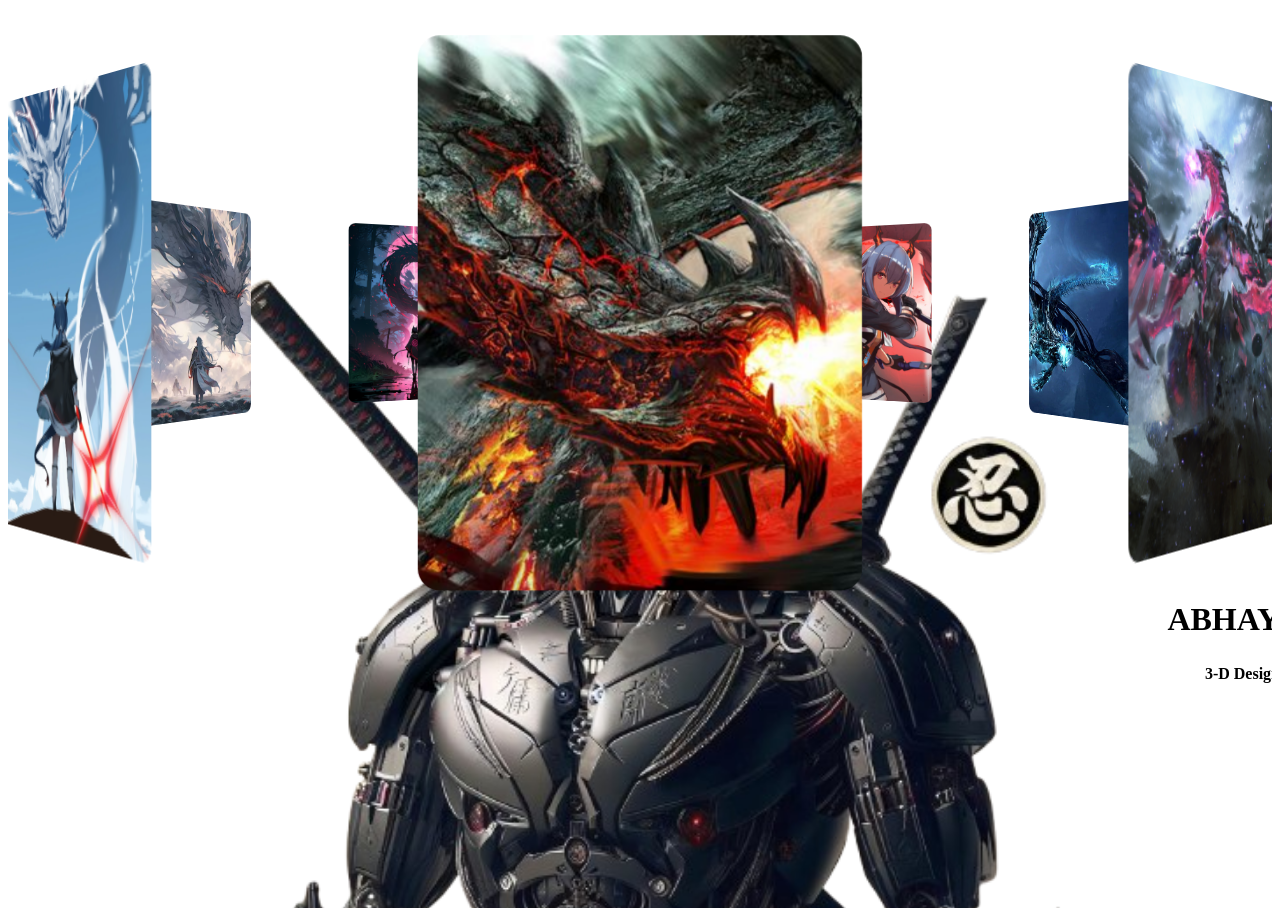
<file: 3D-design/index.html>
<!DOCTYPE html>
<html lang="en">
<head>
    <meta charset="UTF-8">
    <meta name="viewport" content="width=device-width, initial-scale=1.0">
    <title>3-D Animation</title>
    <link rel="stylesheet" href="sstyle.css">
</head>
<body>
    <div class="banner">
        <div class="slider" style="--quantity:10">
            <div class="item" style="--position:1"><img src="image_1.jpg" alt=""></div>
            <div class="item" style="--position:2"><img src="image_2.jpg" alt=""></div>
            <div class="item" style="--position:3"><img src="image_3.jpg" alt=""></div>
            <div class="item" style="--position:4"><img src="image_4.jpg" alt=""></div>
            <div class="item" style="--position:5"><img src="image_5.jpg" alt=""></div>
            <div class="item" style="--position:6"><img src="image_6.avif" alt=""></div>
            <div class="item" style="--position:7"><img src="image_13.png" alt=""></div>
            <div class="item" style="--position:8"><img src="image_8.avif" alt=""></div>
            <div class="item" style="--position:9"><img src="image_9.webp" alt=""></div>
            <div class="item" style="--position:10"><img src="image_10.webp" alt=""></div>
        </div>
        <div class="content">
            <h1 data-content="">
              
            </h1>
            <div class="author">
                <h2>ABHAY</h2>
                <p><b>3-D Design</b></p>
            </div>
            <div class="model"></div>
        </div>
    </div>
</body>
</html>
</file>
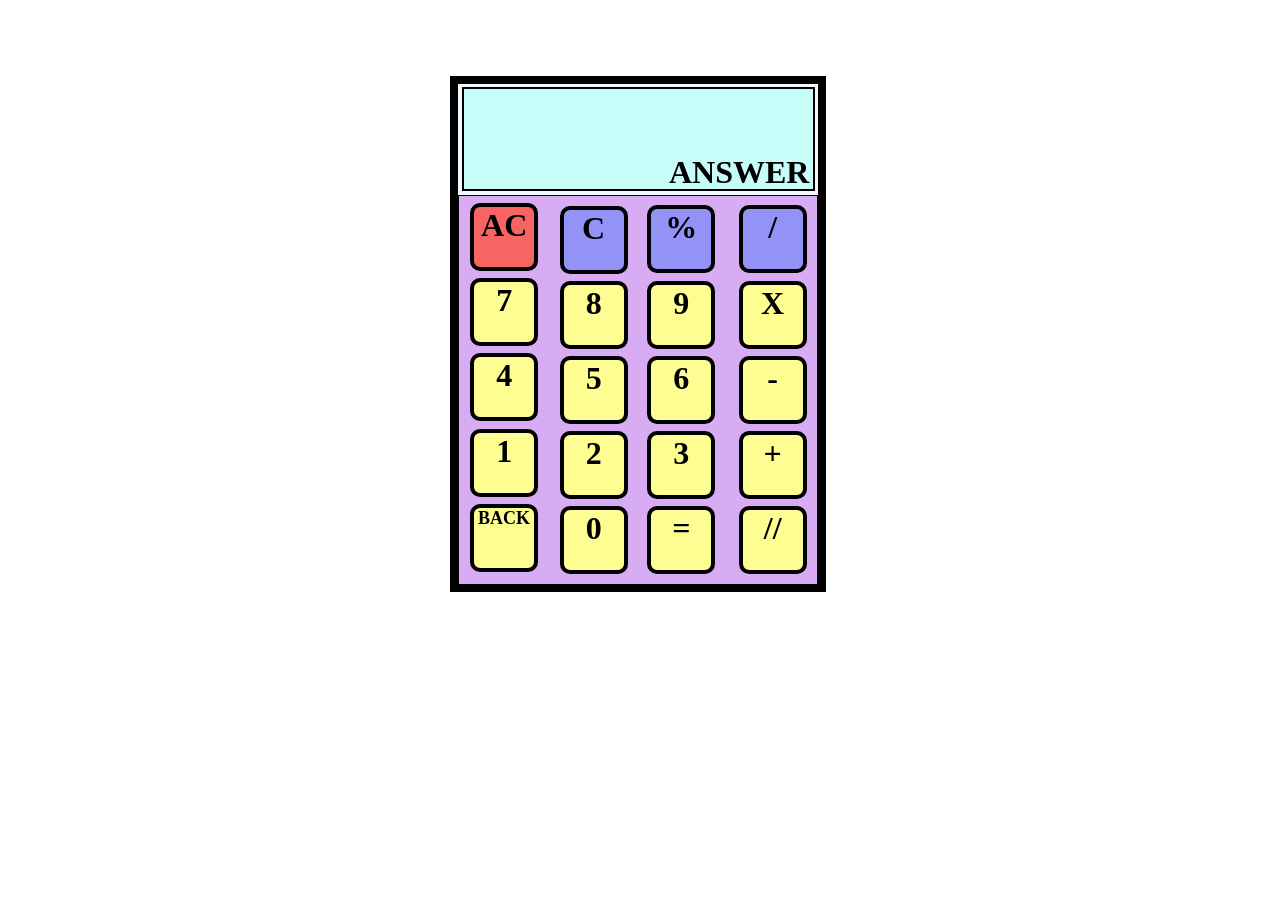
<file: calculator/Calculator.html>
<!DOCTYPE html>
<html lang="en">

<head>
  <meta charset="UTF-8">
  <meta name="viewport" content="width=device-width, initial-scale=1.0">
  <title>Document</title>
  <style>
    .Main_box {
      width: 360px;
      height: 500px;
      border: 8px solid black;
      border-radius: 0px;
      margin-left: 35%;
      margin-top: 6%;
      background-color: aliceblue;

    }

    .Answer {
      width: 349px;
      height: 100px;
      border: 2px solid black;
      margin-top: 1%;
      margin-left: 1%;
      background-color: rgb(199, 253, 249);
    }

    .KEYBOX {
      width: 358px;
      height: 388px;
      border: 01px solid black;
      margin-top: 1%;
      background-color: rgb(215, 172, 243);
      /* border-radius: 3px; */
    }

    .AC {
      width: 60px;
      height: 60px;
      border: 4px solid black;
      margin-left: 3%;
      margin-top: 2%;
      border-radius: 10px;
      text-align: center;
      font-size: xx-large;
      font-weight: bolder;
      background-color: rgb(247, 100, 100);

    }

    .SEVEN {
      width: 60px;
      height: 60px;
      border: 4px solid black;
      margin-left: 3%;
      margin-top: 2%;
      border-radius: 10px;
      text-align: center;
      font-size: xx-large;
      font-weight: bolder;
      background-color: rgb(253, 253, 146);
    }

    .FOUR {
      width: 60px;
      height: 60px;
      border: 4px solid black;
      margin-left: 3%;
      margin-top: 2%;
      border-radius: 10px;
      text-align: center;
      font-size: xx-large;
      font-weight: bolder;
      background-color: rgb(253, 253, 146);
    }

    .ONE {
      width: 60px;
      height: 60px;
      border: 4px solid black;
      margin-left: 3%;
      margin-top: 2%;
      border-radius: 10px;
      text-align: center;
      font-size: xx-large;
      font-weight: bolder;
      background-color: rgb(253, 253, 146);
    }

    .BACK {
      width: 60px;
      height: 60px;
      border: 4px solid black;
      margin-left: 3%;
      margin-top: 2%;
      border-radius: 10px;
      text-align: center;
      font-size: large;
      font-weight: bolder;
      background-color: rgb(253, 253, 146);
    }

    .C {
      width: 60px;
      height: 60px;
      border: 4px solid black;
      margin-left: 28%;
      margin-top: -102.3%;
      border-radius: 10px;
      text-align: center;
      font-size: xx-large;
      font-weight: bolder;
      background-color: rgb(147, 147, 247);
    }

    .EIGHT {
      width: 60px;
      height: 60px;
      border: 4px solid black;
      margin-left: 28%;
      margin-top: 2%;
      border-radius: 10px;
      text-align: center;
      font-size: xx-large;
      font-weight: bolder;
      background-color: rgb(253, 253, 146);
    }

    .FIVE {
      width: 60px;
      height: 60px;
      border: 4px solid black;
      margin-left: 28%;
      margin-top: 2%;
      border-radius: 10px;
      text-align: center;
      font-size: xx-large;
      font-weight: bolder;
      background-color: rgb(253, 253, 146);
    }

    .TWO {
      width: 60px;
      height: 60px;
      border: 4px solid black;
      margin-left: 28%;
      margin-top: 2%;
      border-radius: 10px;
      text-align: center;
      font-size: xx-large;
      font-weight: bolder;
      background-color: rgb(253, 253, 146);
    }

    .ZERO {
      width: 60px;
      height: 60px;
      border: 4px solid black;
      margin-left: 28%;
      margin-top: 2%;
      border-radius: 10px;
      text-align: center;
      font-size: xx-large;
      font-weight: bolder;
      background-color: rgb(253, 253, 146);
    }

    .PERCENTAGE {
      width: 60px;
      height: 60px;
      border: 4px solid black;
      margin-left: 52.5%;
      margin-top: -103%;
      border-radius: 10px;
      text-align: center;
      font-size: xx-large;
      font-weight: bolder;
      background-color: rgb(147, 147, 247);
    }

    .NINE {
      width: 60px;
      height: 60px;
      border: 4px solid black;
      margin-left: 52.5%;
      margin-top: 2%;
      border-radius: 10px;
      text-align: center;
      font-size: xx-large;
      font-weight: bolder;
      background-color: rgb(253, 253, 146);
    }

    .SIX {
      width: 60px;
      height: 60px;
      border: 4px solid black;
      margin-left: 52.5%;
      margin-top: 2%;
      border-radius: 10px;
      text-align: center;
      font-size: xx-large;
      font-weight: bolder;
      background-color: rgb(253, 253, 146);
    }

    .THREE {
      width: 60px;
      height: 60px;
      border: 4px solid black;
      margin-left: 52.5%;
      margin-top: 2%;
      border-radius: 10px;
      text-align: center;
      font-size: xx-large;
      font-weight: bolder;
      background-color: rgb(253, 253, 146);
    }

    .EQUALTO {
      width: 60px;
      height: 60px;
      border: 4px solid black;
      margin-left: 52.5%;
      margin-top: 2%;
      border-radius: 10px;
      text-align: center;
      font-size: xx-large;
      font-weight: bolder;
      background-color: rgb(253, 253, 146);
    }

    .SLASH {
      width: 60px;
      height: 60px;
      border: 4px solid black;
      margin-left: 78%;
      margin-top: -103%;
      border-radius: 10px;
      text-align: center;
      font-size: xx-large;
      font-weight: bolder;
      background-color: rgb(147, 147, 247);
    }

    .MULTIPLY {
      width: 60px;
      height: 60px;
      border: 4px solid black;
      margin-left: 78%;
      margin-top: 2%;
      border-radius: 10px;
      text-align: center;
      font-size: xx-large;
      font-weight: bolder;
      background-color: rgb(253, 253, 146);
    }

    .MINUS {
      width: 60px;
      height: 60px;
      border: 4px solid black;
      margin-left: 78%;
      margin-top: 2%;
      border-radius: 10px;
      text-align: center;
      font-size: xx-large;
      font-weight: bolder;
      background-color: rgb(253, 253, 146);
    }

    .ADDITION {
      width: 60px;
      height: 60px;
      border: 4px solid black;
      margin-left: 78%;
      margin-top: 2%;
      border-radius: 10px;
      text-align: center;
      font-size: xx-large;
      font-weight: bolder;
      background-color: rgb(253, 253, 146);
    }

    .XXXXX {
      width: 60px;
      height: 60px;
      border: 4px solid black;
      margin-left: 78%;
      margin-top: 2%;
      border-radius: 10px;
      text-align: center;
      font-size: xx-large;
      font-weight: bolder;
      background-color: rgb(253, 253, 146);
    }
    .answer{
      margin-top: 65px;
      margin-left: 205px;
      font-size: xx-large;
      font-weight: bolder;
    }
  </style>
</head>

<body>
  <div class="Main_box">
    <div class="Answer"><p class="answer">ANSWER</p></div>
    <div class="KEYBOX">
      <!-- First Row  -->
      <div class="AC">AC</div>
      <div class="SEVEN">7</div>
      <div class="FOUR">4</div>
      <div class="ONE">1</div>
      <div class="BACK">BACK</div>
      <!-- Second Row -->
      <div class="C">C</div>
      <div class="EIGHT">8</div>
      <div class="FIVE">5</div>
      <div class="TWO">2</div>
      <div class="ZERO">0</div>
      <!-- Third Row -->
      <div class="PERCENTAGE">%</div>
      <div class="NINE">9</div>
      <div class="SIX">6</div>
      <div class="THREE">3</div>
      <div class="EQUALTO">=</div>
      <!-- Fourth Row -->
      <div class="SLASH">/</div>
      <div class="MULTIPLY">X</div>
      <div class="MINUS">-</div>
      <div class="ADDITION">+</div>
      <div class="XXXXX">//</div>
    </div>
  </div>

</body>


</html>
</file>
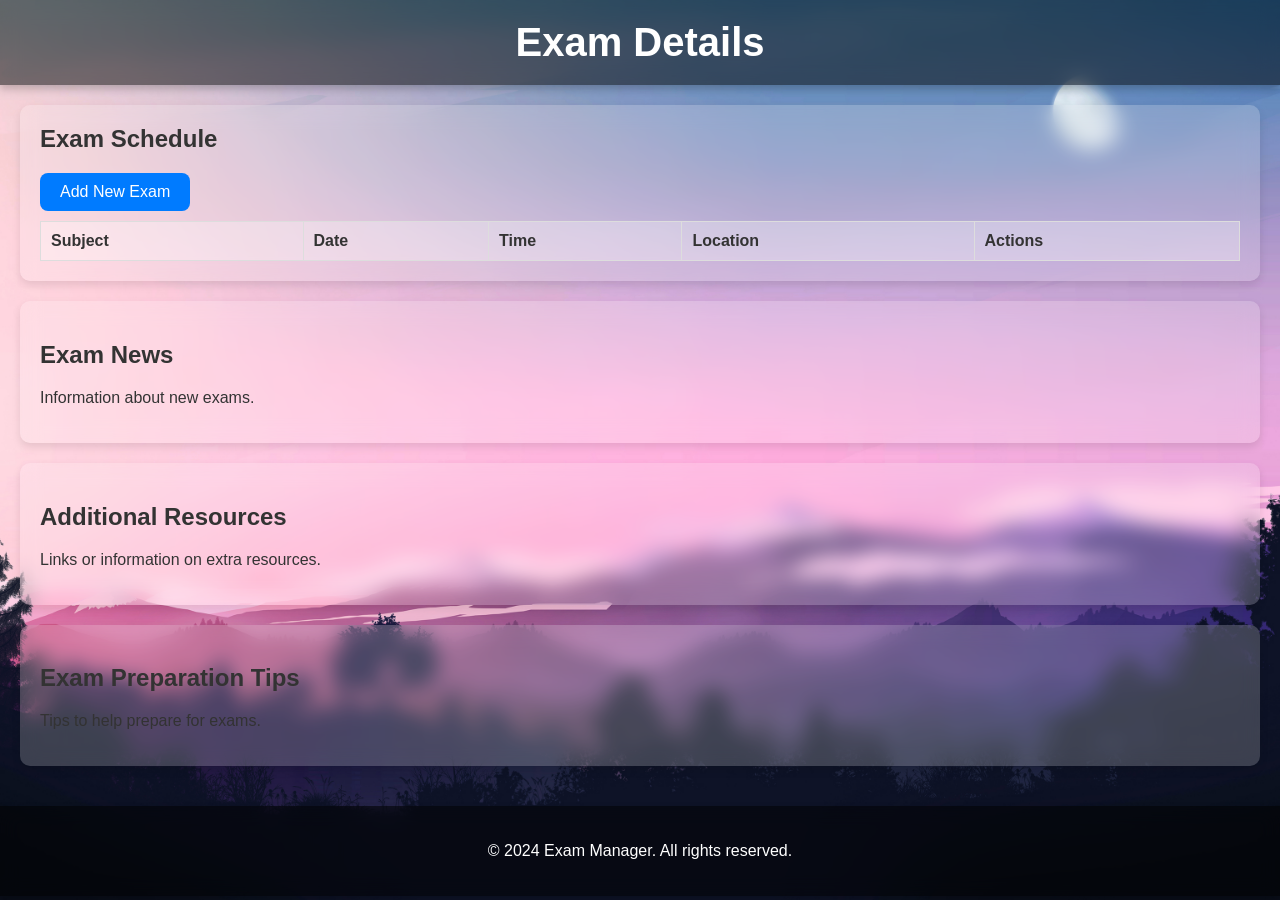
<file: productivity-hack/pages/exam details.html>
<!DOCTYPE html>
<html lang="en">
<head>
    <meta charset="UTF-8">
    <meta name="viewport" content="width=device-width, initial-scale=1.0">
    <title>Exam Details</title>
    <link rel="stylesheet" href="../css/exam details.css">
</head>
<body>
    <header>
        <h1>Exam Details</h1>
    </header>

    <main>
        <section class="exam-details">
            <h2>Exam Schedule</h2>
            <button id="add-exam-btn">Add New Exam</button>
            <table>
                <thead>
                    <tr>
                        <th>Subject</th>
                        <th>Date</th>
                        <th>Time</th>
                        <th>Location</th>
                        <th>Actions</th>
                    </tr>
                </thead>
                <tbody id="exam-details-body">
                    <!-- Exam rows will be dynamically added here -->
                </tbody>
            </table>
        </section>

        <section class="additional-sections">
            <div class="exam-new">
                <h2>Exam News</h2>
                <p>Information about new exams.</p>
            </div>

            <div class="additional-resources">
                <h2>Additional Resources</h2>
                <p>Links or information on extra resources.</p>
            </div>

            <div class="exam-preparation-tips">
                <h2>Exam Preparation Tips</h2>
                <p>Tips to help prepare for exams.</p>
            </div>
        </section>
    </main>

    <footer>
        <p>&copy; 2024 Exam Manager. All rights reserved.</p>
    </footer>

    <script src="../js/exam details.js"></script>
</body>
</html>
</file>
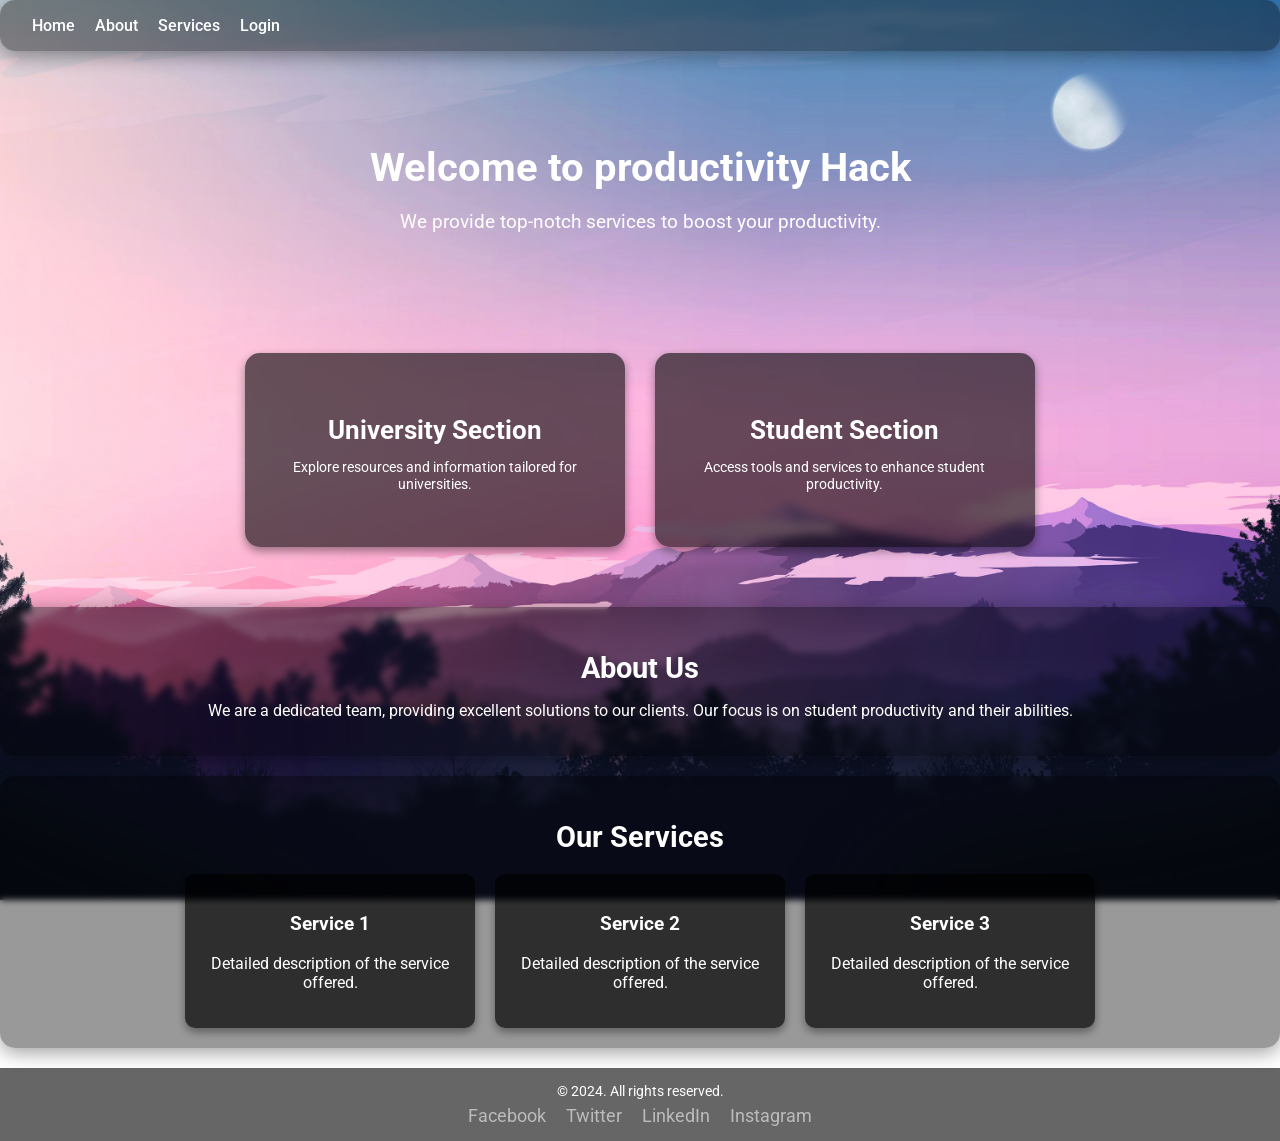
<file: productivity-hack/pages/first page.html>
<!DOCTYPE html>
<html lang="en">
<head>
    <meta charset="UTF-8">
    <meta name="viewport" content="width=device-width, initial-scale=1.0">
    <title>Professional Website</title>
    <link rel="stylesheet" href="../css/first page.css">
    <link rel="preconnect" href="https://fonts.googleapis.com">
    <link rel="preconnect" href="https://fonts.gstatic.com" crossorigin>
    <link href="https://fonts.googleapis.com/css2?family=Roboto:wght@400;700&display=swap" rel="stylesheet">
</head>
<body>
    <!-- Header Section -->
    <header class="glass-effect">
        <nav class="navbar">
            <div class="container">
                <ul class="nav-links">
                    <li><a href="#home">Home</a></li>
                    <li><a href="#about">About</a></li>
                    <li><a href="#services">Services</a></li>
                    <li><a href="login.html">Login</a></li>
                </ul>
            </div>
        </nav>
    </header>

    <!-- Hero Section -->
    <section id="home" class="hero">
        <div class="container">
            <h1>Welcome to productivity Hack
                
            </h1>
            <p>We provide top-notch services to boost your productivity.</p>
        </div>
    </section>

    <!-- University and Student Section -->
    <section class="main-container">
        <div class="container">
            <div class="boxes">
                <!-- University Box -->
                <a href="university.html" class="box-link">
                    <div class="box university">
                        <h2>University Section</h2>
                        <p>Explore resources and information tailored for universities.</p>
                    </div>
                </a>
                <!-- Student Box -->
                <a href="student.html" class="box-link">
                    <div class="box student">
                        <h2>Student Section</h2>
                        <p>Access tools and services to enhance student productivity.</p>
                    </div>
                </a>
            </div>
        </div>
    </section>

    <!-- About Section -->
    <section id="about" class="about glass-effect">
        <div class="container">
            <h2>About Us</h2>
            <p>We are a dedicated team, providing excellent solutions to our clients. Our focus is on student productivity and their abilities.</p>
        </div>
    </section>

    <!-- Services Section -->
    <section id="services" class="services glass-effect">
        <div class="container">
            <h2>Our Services</h2>
            <div class="service-cards">
                <div class="service-card">
                    <h3>Service 1</h3>
                    <p>Detailed description of the service offered.</p>
                </div>
                <div class="service-card">
                    <h3>Service 2</h3>
                    <p>Detailed description of the service offered.</p>
                </div>
                <div class="service-card">
                    <h3>Service 3</h3>
                    <p>Detailed description of the service offered.</p>
                </div>
            </div>
        </div>
    </section>

    <!-- Footer Section -->
    <footer class="footer-dark glass-effect">
        <div class="container">
            <p>&copy; 2024. All rights reserved.</p>
            <ul class="social-links">
                <li><a href="#">Facebook</a></li>
                <li><a href="#">Twitter</a></li>
                <li><a href="#">LinkedIn</a></li>
                <li><a href="#">Instagram</a></li>
            </ul>
        </div>
    </footer>
</body>
</html>
</file>
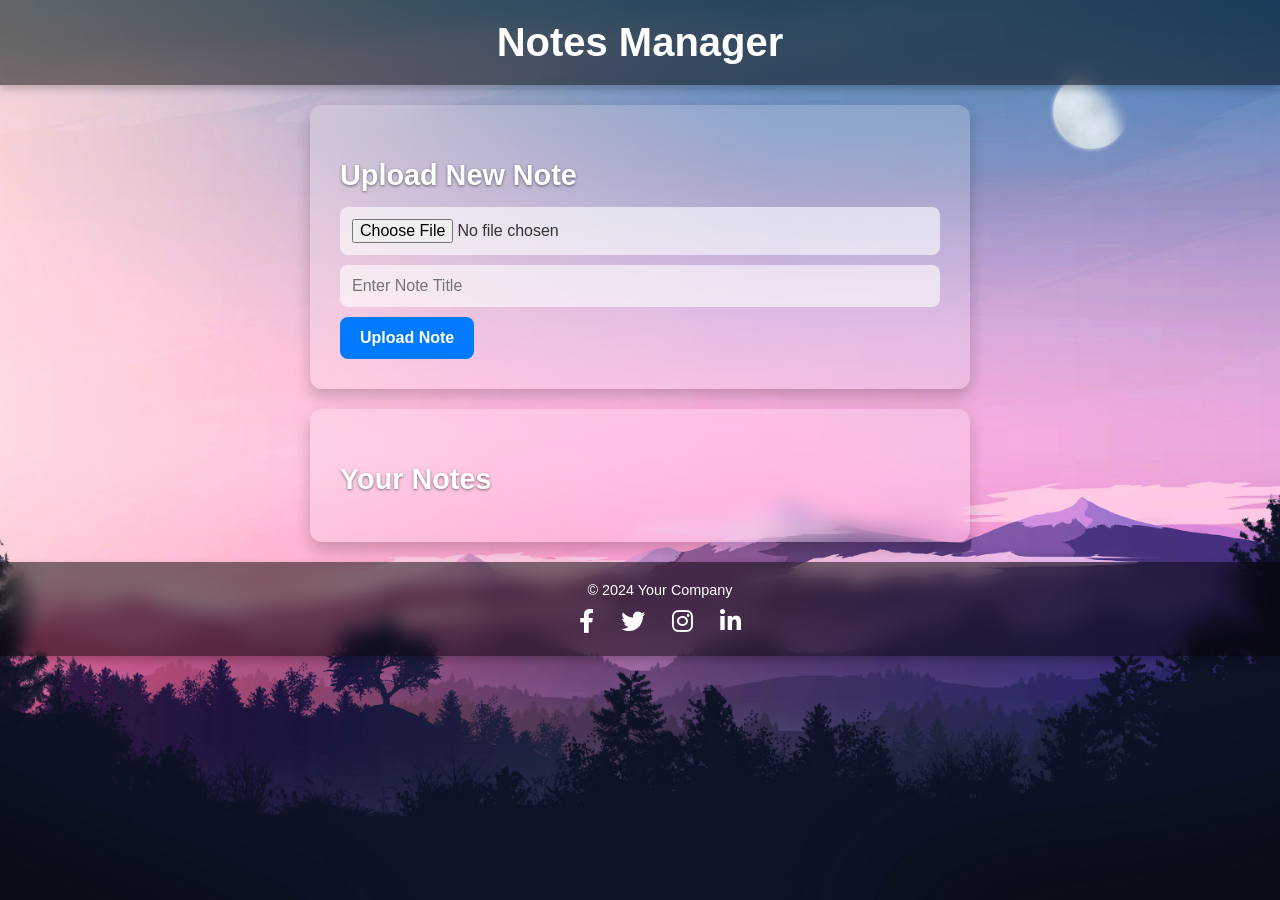
<file: productivity-hack/pages/notes.html>
<!DOCTYPE html>
<html lang="en">
<head>
    <meta charset="UTF-8">
    <meta name="viewport" content="width=device-width, initial-scale=1.0">
    <title>Notes Manager</title>
    <link rel="stylesheet" href="../css/notes.css">
    <link rel="stylesheet" href="https://cdnjs.cloudflare.com/ajax/libs/font-awesome/6.0.0-beta3/css/all.min.css">

</head>
<body>
    <header>
        <h1>Notes Manager</h1>
    </header>

    <section class="upload-section">
        <h2>Upload New Note</h2>
        <input type="file" id="noteFile" accept=".txt">
        <input type="text" id="noteTitle" placeholder="Enter Note Title">
        <button id="uploadButton">Upload Note</button>
    </section>

    <section class="notes-list">
        <h2>Your Notes</h2>
        <ul id="notesList"></ul>
    </section>

    <footer>
        <p>&copy; 2024 Your Company</p>
        <div class="social-icons">
            <a href="https://facebook.com" target="_blank" title="Facebook">
                <i class="fab fa-facebook-f"></i>
            </a>
            <a href="https://twitter.com" target="_blank" title="Twitter">
                <i class="fab fa-twitter"></i>
            </a>
            <a href="https://instagram.com" target="_blank" title="Instagram">
                <i class="fab fa-instagram"></i>
            </a>
            <a href="https://linkedin.com" target="_blank" title="LinkedIn">
                <i class="fab fa-linkedin-in"></i>
            </a>
        </div>
    </footer>
    

    <script src="../js/notes.js"></script>
</body>
</html>
</file>
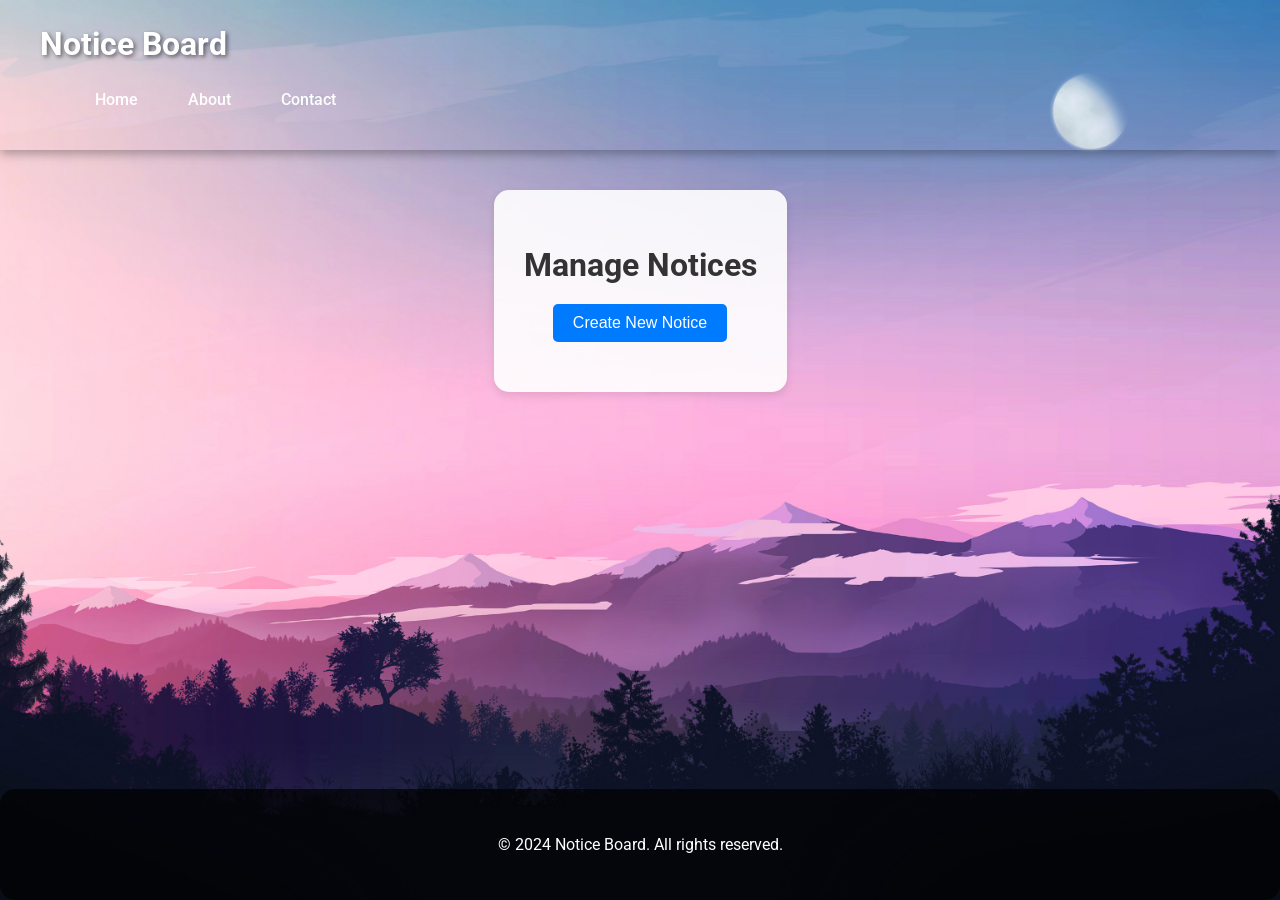
<file: productivity-hack/pages/notice board.html>
<!DOCTYPE html>
<html lang="en">
<head>
    <meta charset="UTF-8">
    <meta name="viewport" content="width=device-width, initial-scale=1.0">
    <title>Notice Board</title>
    <link rel="stylesheet" href="../css/notice board.css">
    <link rel="preconnect" href="https://fonts.googleapis.com">
    <link rel="preconnect" href="https://fonts.gstatic.com" crossorigin>
    <link href="https://fonts.googleapis.com/css2?family=Roboto:wght@400;700&display=swap" rel="stylesheet">
</head>
<body>
   <!-- Header Section -->
<header class="header">
    <nav class="navbar">
        <div class="container">
            <h1 class="logo">Notice Board</h1>
            <ul class="nav-links">
                <li><a href="#home">Home</a></li>
                <li><a href="#about">About</a></li>
                <li><a href="#contact">Contact</a></li>
            </ul>
        </div>
    </nav>
</header>

    <!-- Main Notice Board Section -->
    <div class="container">
        <section class="notice-board-section">
            <h2>Manage Notices</h2>
            <div class="notice-board-controls">
                <button class="create-btn">Create New Notice</button>
            </div>

            <div class="notices" id="notices">
                <!-- Notices will be dynamically added here -->
            </div>
        </section>
    </div>

    <!-- Modal for Creating/Editing Notices -->
    <div id="notice-modal" class="modal">
        <div class="modal-content">
            <h3 id="modal-title">Create Notice</h3>
            <label for="notice-title">Title:</label>
            <input type="text" id="notice-title" placeholder="Enter notice title" required>
            <label for="notice-desc">Description:</label>
            <textarea id="notice-desc" placeholder="Enter notice description" required></textarea>
            <button id="save-btn" class="save-btn">Save</button>
            <button id="close-btn" class="close-btn">Close</button>
        </div>
    </div>
<!-- Modal for displaying the full notice -->
<div id="full-notice-modal" class="modal">
    <div class="modal-content">
        <h3 id="full-notice-title">Notice Title</h3>
        <p id="full-notice-desc">Notice description will be displayed here.</p>
        <button id="close-full-notice-btn" class="close-btn">Close</button>
    </div>
</div>

    <!-- Footer Section -->
    <footer class="footer">
        <div class="container">
            <p>&copy; 2024 Notice Board. All rights reserved.</p>
        </div>
    </footer>

    <script src="../js/notice board.js"></script>
</body>
</html>
</file>
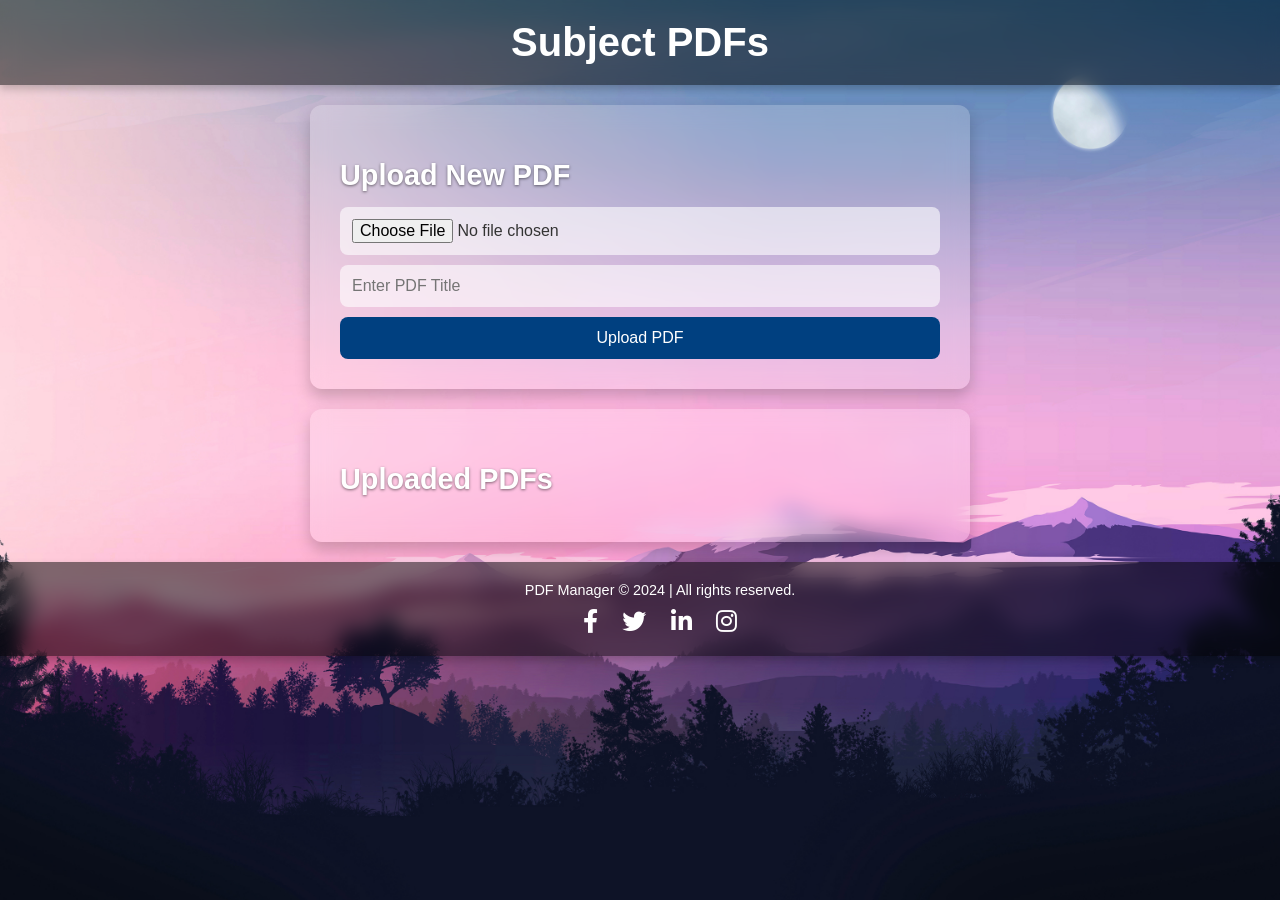
<file: productivity-hack/pages/pdf.html>
<!DOCTYPE html>
<html lang="en">
<head>
    <meta charset="UTF-8">
    <meta name="viewport" content="width=device-width, initial-scale=1.0">
    <title>Suject PDF </title>
    <!-- Font Awesome CDN for icons -->
    <link rel="stylesheet" href="https://cdnjs.cloudflare.com/ajax/libs/font-awesome/6.0.0-beta3/css/all.min.css">
    <link rel="stylesheet" href="../css/pdf.css">
</head>
<body>
    <header>
        <h1>Subject PDFs </h1>
    </header>

    <section class="upload-section">
        <h2>Upload New PDF</h2>
        <input type="file" id="pdfFile" accept="application/pdf">
        <input type="text" id="pdfTitle" placeholder="Enter PDF Title">
        <button id="uploadButton">Upload PDF</button>
    </section>

    <section class="pdf-list">
        <h2>Uploaded PDFs</h2>
        <ul id="pdfList"></ul>
    </section>

    <!-- Footer with Social Icons -->
    <footer>
        <p>PDF Manager &copy; 2024 | All rights reserved.</p>
        <div class="social-icons">
            <a href="https://facebook.com" target="_blank"><i class="fab fa-facebook-f"></i></a>
            <a href="https://twitter.com" target="_blank"><i class="fab fa-twitter"></i></a>
            <a href="https://linkedin.com" target="_blank"><i class="fab fa-linkedin-in"></i></a>
            <a href="https://instagram.com" target="_blank"><i class="fab fa-instagram"></i></a>
        </div>
    </footer>
    
    <script src="../js/pdf.js"></script>
</body>
</html>
</file>
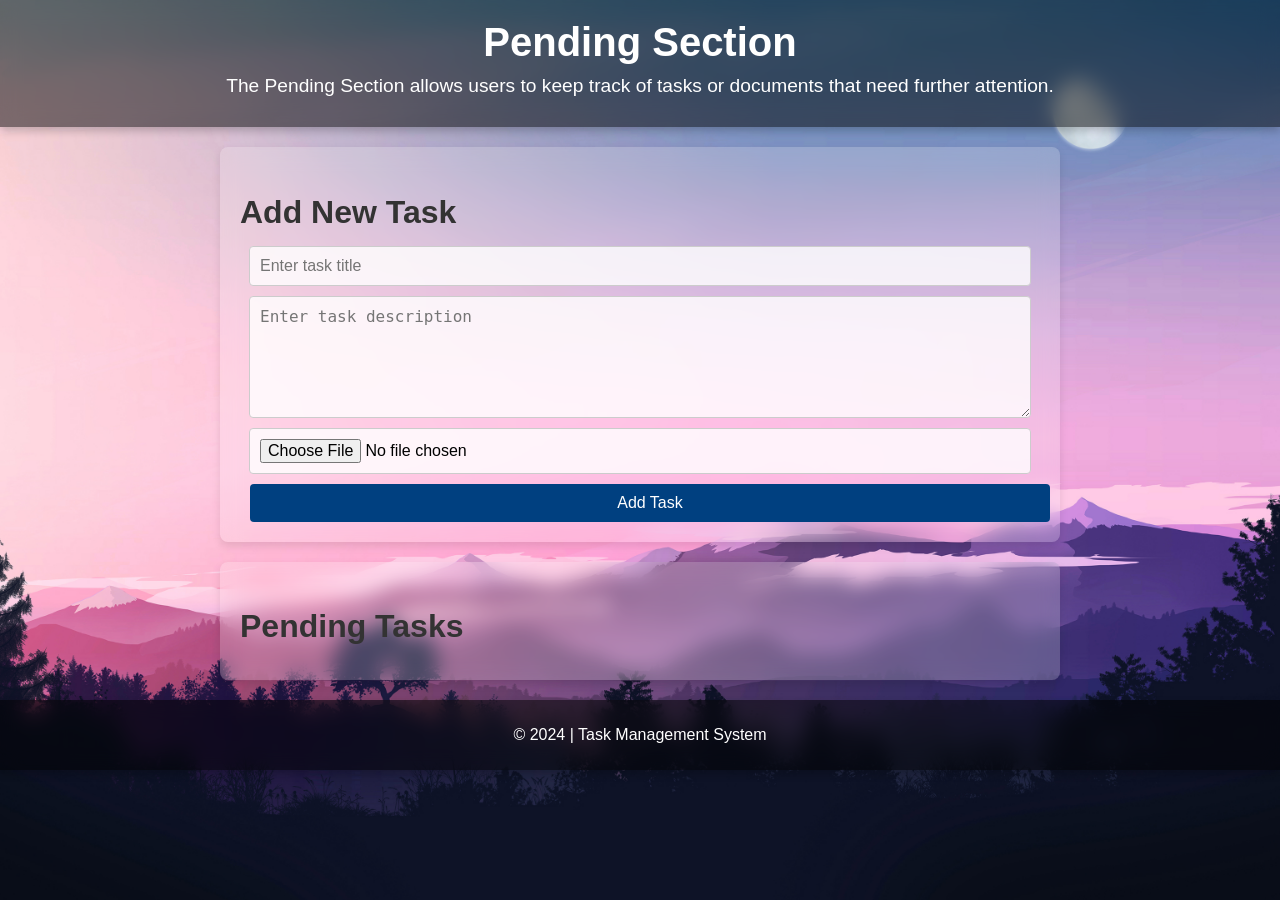
<file: productivity-hack/pages/pending-section.html>
<!DOCTYPE html>
<html lang="en">
<head>
    <meta charset="UTF-8">
    <meta name="viewport" content="width=device-width, initial-scale=1.0">
    <title>Pending Section Details</title>
    <link rel="stylesheet" href="../css/pending-section.css">
</head>
<body>
    <header>
        <h1>Pending Section</h1>
        <p>The Pending Section allows users to keep track of tasks or documents that need further attention.</p>
    </header>

    <section class="add-task">
        <h2>Add New Task</h2>
        <input type="text" id="taskTitle" placeholder="Enter task title">
        <textarea id="taskDescription" placeholder="Enter task description"></textarea>
        <input type="file" id="taskFile" accept=".txt, .pdf">
        <button id="addTaskButton">Add Task</button>
    </section>

    <section class="pending-tasks">
        <h2>Pending Tasks</h2>
        <ul id="pendingTaskList"></ul>
    </section>

    <footer>
        <p>&copy; 2024 | Task Management System</p>
    </footer>

    <script src="../js/pending-section.js"></script>
</body>
</html>
</file>
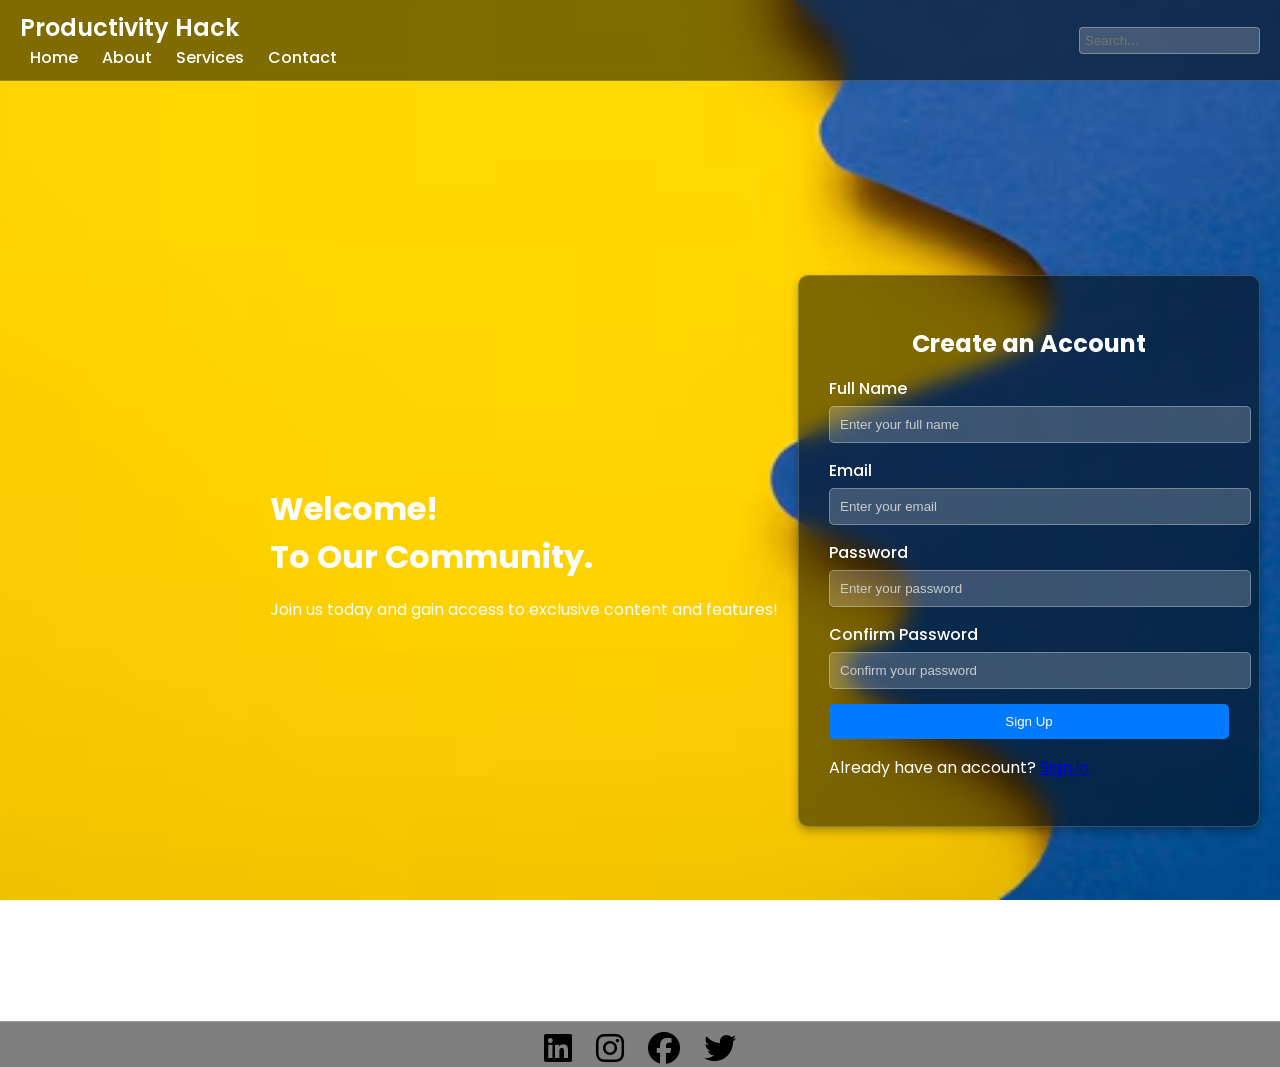
<file: productivity-hack/pages/signup.html>
<!DOCTYPE html>
<html lang="en">
<head>
    <meta charset="UTF-8">
    <meta http-equiv="X-UA-Compatible" content="IE=edge">
    <meta name="viewport" content="width=device-width, initial-scale=1.0">
    <title>Modern Signup Page</title>
    <link rel="stylesheet" href="../css/signup.css">
    <link href="https://fonts.googleapis.com/css2?family=Poppins:wght@300;400;500;600&display=swap" rel="stylesheet">
    <link rel="stylesheet" href="https://cdnjs.cloudflare.com/ajax/libs/font-awesome/6.5.1/css/all.min.css">
</head>
<body>
    <header class="navbar">
        <div class="nav-left">
            <a href="#" class="logo">Productivity Hack</a>
            <nav>
                <a href="#">Home</a>
                <a href="#">About</a>
                <a href="#">Services</a>
                <a href="#">Contact</a>
            </nav>
        </div>
        <div class="nav-right">
            <input type="text" placeholder="Search..." class="search-input">
        </div>
    </header>

    <div class="main-container">
        <div class="content-left">
            <h1>Welcome! <br> To Our Community.</h1>
            <p>Join us today and gain access to exclusive content and features!</p>
        </div>

        <div class="signup-form-box">
            <h2>Create an Account</h2>
            <form>
                <div class="input-group">
                    <label for="fullname">Full Name</label>
                    <input type="text" id="fullname" placeholder="Enter your full name" required>
                </div>
                <div class="input-group">
                    <label for="email">Email</label>
                    <input type="email" id="email" placeholder="Enter your email" required>
                </div>
                <div class="input-group">
                    <label for="password">Password</label>
                    <input type="password" id="password" placeholder="Enter your password" required>
                </div>
                <div class="input-group">
                    <label for="confirm-password">Confirm Password</label>
                    <input type="password" id="confirm-password" placeholder="Confirm your password" required>
                </div>
                <button type="submit" class="btn-signup">Sign Up</button>
                <p>Already have an account? <a href="index.html">Sign in</a></p>
            </form>
        </div>
    </div>

    <footer class="footer">
        <div class="footer-icons">
            <a href="#"><i class="fab fa-linkedin"></i></a>
            <a href="#"><i class="fab fa-instagram"></i></a>
            <a href="#"><i class="fab fa-facebook"></i></a>
            <a href="#"><i class="fab fa-twitter"></i></a>
        </div>
    </footer>
</body>
</html>
</file>
<file: 3D-design/sstyle.css>
@import url(https://fonts.cdfonts.com/css/ica-rubruk-black);
@import url(https://fonts.cdfonts.com/css/poppins);
        
.banner{
    width: 100%;
    height: 100vh;
    text-align: center;
    overflow: hidden;
    position: relative;
}
.banner .slider{
    position: absolute;
    width: 200px;
    height: 250px;
    top: 20%;
    left: calc(50% - 100px);
    transform-style: preserve-3d;
    transform: perspective(1000px);
    animation: autoRun 30s linear infinite ;
    z-index: 2;
}
@keyframes autoRun{
    from{
        transform: perspective(1000px) rotateY(0deg);
    }to{
        transform: perspective(1000px) rotateY(360deg);
    }
}
.banner .slider .item{
    position: absolute;
    inset: 0 0 0 0;
    transform: 
    rotateY(calc( (var(--position) - 1) * (360/ var(--quantity)) *1deg ))
    translateZ(550px);
}
.banner .slider .item img{
    width: 100%;
    height: 100%;
    object-fit: cover;
    border-radius: 10px;;
}
.banner .content{
    position: absolute;
    bottom: 0;
    left: 50%;
    transform: translateX(-50%);
    width: min(1400px, 100vw);
    height: max-content;
    padding-bottom: 100px;
    display: flex;
    flex-wrap: wrap;
    justify-content: space-between;
    align-items: center;
    z-index: 1;
}
.banner .content h1{
    font-family: ICA Rubrik;
    font-size: 16em;
    line-height: 1em;
    color: #25283B;
    position: relative;
}
.banner .content h1::after{
    position: absolute;
    inset: 0 0 0 0;
    content: attr(data-content);
    z-index: 2;
    -webkit-text-stroke: 2px #d2d2d2;
    color: transparent;

}
.banner .content .author{
    font-family: Poppins;
    text-align: right;
    max-width: 200px;
}
.banner .content h2{
    font-size: 2em;
}
.banner .content .model{
    background-image: url(image_14.png);
    width: 100%;
    height: 75vh;
    position: absolute;
    bottom: 0;
    left: 0;
    background-size: auto 130%;
    background-repeat: no-repeat;
    background-position: top center;
    z-index: 1;
}
</file>
<file: productivity-hack/css/exam details.css>
/* General body and layout */
body {
    font-family: 'Arial', sans-serif;
    margin: 0;
    padding: 0;
    background: url('../images/moon-evening-sky-mountains-forest-silhouette-3840x2160-402.jpg') center/cover no-repeat fixed;
    color: #333;
}

/* Glass effect for header and footer */
header, footer {
    background: rgba(0, 0, 0, 0.5); /* Black color with 50% opacity */
    backdrop-filter: blur(10px); /* Blur effect for glassy look */
    -webkit-backdrop-filter: blur(10px); /* Safari support */
    color: white;
    text-align: center;
    padding: 20px;
    box-shadow: 0 4px 8px rgba(0, 0, 0, 0.2); /* Subtle shadow */
}

/* Header styling */
header h1 {
    font-size: 2.5rem;
    margin: 0;
}

/* Main section styling */
main {
    padding: 20px;
}

/* Glass effect for exam details and additional sections */
.exam-details, .additional-sections > div {
    background: rgba(255, 255, 255, 0.2); /* Semi-transparent background */
    backdrop-filter: blur(10px); /* Blur for glass effect */
    -webkit-backdrop-filter: blur(10px); /* Safari support */
    padding: 20px;
    border-radius: 10px;
    box-shadow: 0 4px 8px rgba(0, 0, 0, 0.1);
    margin-bottom: 20px;
}

/* Exam details table */
.exam-details h2 {
    margin-top: 0;
}

table {
    width: 100%;
    border-collapse: collapse;
}

table, th, td {
    border: 1px solid #ddd;
}

th, td {
    padding: 10px;
    text-align: left;
}

th {
    background: rgba(255, 255, 255, 0.3); /* Slightly transparent header background */
}

/* Button styling */
button {
    padding: 10px 20px;
    font-size: 1rem;
    border: none;
    border-radius: 8px;
    cursor: pointer;
    background-color: #007bff;
    color: white;
    margin-bottom: 10px;
    transition: background-color 0.3s ease;
}

button:hover {
    background-color: #0056b3;
}

/* Additional Sections styling */
.additional-sections > div {
    background: rgba(255, 255, 255, 0.2); /* Semi-transparent background */
    backdrop-filter: blur(10px); /* Blur for glass effect */
    -webkit-backdrop-filter: blur(10px); /* Safari support */
    padding: 20px;
    border-radius: 10px;
    box-shadow: 0 4px 8px rgba(0, 0, 0, 0.1);
    margin-bottom: 20px;
}

/* Footer styling */
footer {
    background: rgba(0, 0, 0, 0.5);
    backdrop-filter: blur(10px);
    -webkit-backdrop-filter: blur(10px);
    color: white;
    text-align: center;
    padding: 20px;
    box-shadow: 0 4px 8px rgba(0, 0, 0, 0.2);
}
</file>
<file: productivity-hack/css/first page.css>
/* General Styles */
body {
    font-family: 'Roboto', sans-serif;
    margin: 0;
    padding: 0;
    box-sizing: border-box;
    background: url('../images/moon-evening-sky-mountains-forest-silhouette-3840x2160-402.jpg') center/cover no-repeat fixed; /* Set your background image path */
    color: #333;
}

/* Header Section */
header {
    background: rgba(0, 0, 0, 0.4); /* Darker background for more pronounced glass effect */
    backdrop-filter: blur(3px); /* Decreased blur */
    -webkit-backdrop-filter: blur(3px); /* For better support on Safari */
    border-radius: 15px;
    box-shadow: 0 4px 20px rgba(0, 0, 0, 0.4); /* Subtle black box shadow */
}

.navbar {
    padding: 1rem 2rem;
    position: sticky;
    top: 0;
    z-index: 10;
    display: flex;
    justify-content: space-between;
    align-items: center;
}

.nav-links {
    list-style: none;
    display: flex;
    gap: 20px;
    margin: 0;
    padding: 0;
}

.nav-links a {
    text-decoration: none;
    color: #fff;
    font-weight: 500;
    transition: color 0.3s;
}

.nav-links a:hover {
    color: #007bff;
}

/* Hero Section */
.hero {
    color: #fff;
    text-align: center;
    padding: 60px 20px; /* Reduced padding */
    margin-bottom: 10px; /* Reduced margin-bottom */
}

.hero h1 {
    font-size: 2.5rem;
    margin-bottom: 10px;
}

.hero p {
    font-size: 1.2rem;
    margin-bottom: 20px;
}

/* Main Container for University and Student Section */
.main-container {
    padding: 40px 0; /* Increased padding */
    margin-top: -10px; /* Adjusted margin-top */
    display: flex;
    justify-content: center;
    align-items: center;
}

.boxes {
    display: flex;
    gap: 30px; /* Increased gap */
}

.box-link {
    text-decoration: none; /* Remove underline from links */
    color: inherit; /* Inherit text color */
}

.box {
    background: rgba(0, 0, 0, 0.6); /* Darker glass effect for the boxes */
    backdrop-filter: blur(5px);
    -webkit-backdrop-filter: blur(5px);
    color: #fff;
    border-radius: 15px;
    padding: 40px; /* Increased padding */
    width: 300px; /* Increased width */
    text-align: center;
    box-shadow: 0 4px 10px rgba(0, 0, 0, 0.4); /* Shadow for boxes */
    transition: transform 0.3s ease;
}

.box:hover {
    transform: translateY(-10px); /* Elevates box when hovered */
}

.university h2, .student h2 {
    margin-bottom: 10px; /* Reduced margin-bottom */
    font-size: 1.6rem; /* Slightly reduced font size */
}

.university p, .student p {
    font-size: 0.9rem; /* Slightly reduced font size */
}

/* About Us Section */
#about {
    background: rgba(0, 0, 0, 0.4); /* Darker background for more pronounced glass effect */
    backdrop-filter: blur(3px); /* Decreased blur */
    -webkit-backdrop-filter: blur(3px); /* For better support on Safari */
    border-radius: 15px;
    box-shadow: 0 4px 20px rgba(0, 0, 0, 0.4); /* Subtle black box shadow */
    color: #fff;
    padding: 20px; /* Reduced padding */
    margin: 20px auto; /* Reduced margin */
    text-align: center;
}

#about h2 {
    font-size: 1.8rem; /* Reduced font size */
    margin-bottom: 10px; /* Reduced margin-bottom */
}

#about p {
    font-size: 1rem; /* Reduced font size */
}

/* Services Section */
#services {
    background: rgba(0, 0, 0, 0.4); /* Darker background for more pronounced glass effect */
    backdrop-filter: blur(3px); /* Decreased blur */
    -webkit-backdrop-filter: blur(3px); /* For better support on Safari */
    border-radius: 15px;
    box-shadow: 0 4px 20px rgba(0, 0, 0, 0.4); /* Subtle black box shadow */
    color: #fff;
    padding: 20px; /* Reduced padding */
    margin: 20px auto; /* Reduced margin */
    text-align: center;
}

#services h2 {
    font-size: 1.8rem; /* Reduced font size */
    margin-bottom: 10px; /* Reduced margin-bottom */
}

#services .service-cards {
    display: flex;
    gap: 20px; /* Reduced gap */
    justify-content: center;
    margin-top: 20px;
}

.service-card {
    background: rgba(0, 0, 0, 0.7); /* Darker background for service cards */
    border-radius: 10px;
    padding: 20px;
    flex: 1;
    max-width: 250px; /* Reduced width */
    color: #fff; /* White text color for service cards */
    box-shadow: 0 4px 10px rgba(0, 0, 0, 0.4); /* Slightly darker shadow for cards */
    transition: transform 0.3s;
}

.service-card:hover {
    transform: translateY(-5px); /* Elevates card when hovered */
}

/* Footer Section */
footer {
    background: rgba(0, 0, 0, 0.6); /* Darker background for footer */
    padding: 10px 0; /* Decreased padding */
    text-align: center;
    color: #fff;
}

.footer-dark .social-links {
    list-style: none;
    display: flex;
    justify-content: center;
    gap: 20px;
    padding: 0;
    margin: 5px 0;
}

.footer-dark .social-links a {
    color: #bbb;
    text-decoration: none;
    font-size: 18px;
    transition: color 0.3s;
}

.footer-dark .social-links a:hover {
    color: #007bff;
}

.footer-dark p {
    margin: 0;
    padding-top: 5px;
    font-size: 0.9rem;
}
</file>
<file: productivity-hack/css/notes.css>
/* General body and layout */
body {
    font-family: 'Arial', sans-serif;
    padding: 0;
    margin: 0;
    background-color: #dd7e31; /* Subtle light background */
    background: url('../images/moon-evening-sky-mountains-forest-silhouette-3840x2160-402.jpg') no-repeat center center fixed;
    background-size: cover;
    color: #333;
}

/* Glass effect for header and footer */
header, footer {
    background: rgba(0, 0, 0, 0.5); /* Black color with 50% opacity */
    backdrop-filter: blur(10px); /* Blur effect for glassy look */
    -webkit-backdrop-filter: blur(10px); /* Safari support */
    color: white;
    text-align: center;
    padding: 20px;
    box-shadow: 0 4px 8px rgba(0, 0, 0, 0.2); /* Subtle shadow */
}

header h1 {
    font-size: 2.5rem;
    margin: 0;
}

/* Glass effect for upload and notes list sections */
.upload-section, .notes-list {
    background: rgba(255, 255, 255, 0.2); /* Semi-transparent background */
    backdrop-filter: blur(10px); /* Blur for glass effect */
    -webkit-backdrop-filter: blur(10px); /* Safari support */
    padding: 30px;
    border-radius: 12px;
    box-shadow: 0 8px 16px rgba(0, 0, 0, 0.2);
    width: 80%;
    max-width: 600px;
    margin: 20px auto;
    color: rgb(0, 0, 0);
}

/* Header styling inside sections */
.upload-section h2, .notes-list h2 {
    font-size: 1.8rem;
    margin-bottom: 15px;
    color: white;
    text-shadow: 0 1px 3px rgba(0, 0, 0, 0.5);
}

/* File input, text input, and button enhancements */
input[type="file"], input[type="text"] {
    padding: 12px;
    margin-right: 10px;
    margin-bottom: 10px;
    border: none;
    border-radius: 8px;
    font-size: 1rem;
    width: calc(100% - 24px);
    background: rgba(255, 255, 255, 0.6); /* Lighter background for inputs */
    color: #333;
}

/* Button Styles */
button {
    padding: 12px 20px;
    font-size: 1rem;
    border: none;
    border-radius: 8px;
    cursor: pointer;
    transition: background-color 0.3s ease, transform 0.3s ease, box-shadow 0.3s ease;
    color: #ffffff;
    background-color: #007bff; /* Default color */
    font-weight: bold;
}

button:hover {
    transform: scale(1.05);
}

button:focus {
    outline: none;
    box-shadow: 0 0 0 3px rgba(0, 123, 255, 0.5); /* Focus ring for accessibility */
}

/* Specific button styles */
.upload-section button {
    background-color: #007bff; /* Primary color */
}

.upload-section button:hover {
    background-color: #0056b3; /* Darker shade for hover effect */
}

.notes-list button.view-btn {
    background-color: #17a2b8; /* Teal color for view */
}

.notes-list button.view-btn:hover {
    background-color: #138496; /* Darker teal for hover */
}

.notes-list button.download-btn {
    background-color: #28a745; /* Green color for download */
}

.notes-list button.download-btn:hover {
    background-color: #218838; /* Darker green for hover */
}

.notes-list button.edit-btn {
    background-color: #ffc107; /* Yellow color for edit */
}

.notes-list button.edit-btn:hover {
    background-color: #e0a800; /* Darker yellow for hover */
}

.notes-list button.delete-btn {
    background-color: #dc3545; /* Red color for delete */
}

.notes-list button.delete-btn:hover {
    background-color: #c82333; /* Darker red for hover */
}

/* Notes list styling */
.notes-list ul {
    list-style-type: none;
    padding: 0;
}

.notes-list li {
    margin-bottom: 15px;
    display: flex;
    justify-content: space-between;
    align-items: center;
    padding: 15px;
    border-radius: 8px;
    background: rgba(255, 255, 255, 0.3); /* Slight glass effect on each list item */
    backdrop-filter: blur(5px);
    box-shadow: 0 4px 8px rgba(0, 0, 0, 0.1);
}

.notes-list li:hover {
    box-shadow: 0 6px 12px rgba(0, 0, 0, 0.2);
}
/* Footer styling */
footer {
    position: relative;
    bottom: 0;
    width: 100%;
    padding: 20px;
    background: rgba(0, 0, 0, 0.5); /* Glass effect with black color */
    backdrop-filter: blur(10px);
    -webkit-backdrop-filter: blur(10px);
    color: white;
    text-align: center;
}

footer p {
    margin: 0;
    font-size: 0.9rem;
}

/* Social Icons in footer */
.social-icons {
    margin-top: 10px;
}

.social-icons a {
    text-decoration: none;
    color: white;
    margin: 0 10px;
    font-size: 1.5rem;
    transition: color 0.3s ease, transform 0.3s ease;
}

.social-icons a:hover {
    color: #ffdd00;
    transform: scale(1.2);
}
</file>
<file: productivity-hack/css/notice board.css>
/* General Styles */
html, body {
    height: 100%;
    margin: 0;
    font-family: 'Roboto', sans-serif;
    display: flex;
    flex-direction: column;
    background: url('../images/moon-evening-sky-mountains-forest-silhouette-3840x2160-402.jpg') center/cover no-repeat fixed; /* Set your background image */
    color: #333;
}

.container {
    max-width: 1200px;
    margin: 0 auto;
    padding: 20px;
    flex: 1;
}

/* Header Styles with "Notice Board" and Nav Closer to the Top */
.header {
    /* background: linear-gradient(rgba(0, 0, 0, 0.8), rgba(0, 0, 0, 0.5)), 
                url('../images/moon-evening-sky-mountains-forest-silhouette-3840x2160-402.jpg') center/cover no-repeat; */
    color: #fff;
    padding: 5px 0;  /* Reduced padding to bring content closer to the top */
    box-shadow: 0 4px 10px rgba(0, 0, 0, 0.3);
    position: relative;
    z-index: 1000;
    display: flex;
    justify-content: space-between;
    align-items: center;
    margin-top: 0;  /* No margin at the top */
}

/* Align the Logo and Nav to the top */
.navbar {
    display: flex;
    justify-content: space-between;
    align-items: center;
    width: 100%;
}

.logo {
    font-size: 2rem;
    font-weight: 700;
    text-shadow: 2px 2px 4px rgba(0, 0, 0, 0.5);
    margin-top: 0;  /* No margin on the logo */
}

.nav-links {
    list-style: none;
    display: flex;
    gap: 20px;
    margin-top: 0;  /* No extra space above the nav links */
}

.nav-links a {
    color: #fff;
    text-decoration: none;
    font-weight: 500;
    padding: 8px 15px;
    transition: color 0.3s;
}

/* Hover effect for the navigation links */
.nav-links a:hover {
    color: #007bff;
}

/* Sticky Navbar when scrolling */
.header.sticky {
    position: fixed;
    top: 0;
    width: 100%;
    animation: slideDown 0.5s ease;
}

@keyframes slideDown {
    from {
        transform: translateY(-100%);
    }
    to {
        transform: translateY(0);
    }
}

/* Responsive Styles */
@media (max-width: 768px) {
    .navbar {
        flex-direction: column;
        align-items: center;
    }

    .nav-links {
        flex-direction: column;
        gap: 15px;
    }

    .logo {
        font-size: 2rem;
    }
}

/* Notice Board Section */
.notice-board-section {
    background: rgba(255, 255, 255, 0.9);
    padding: 30px;
    border-radius: 15px;
    box-shadow: 0 4px 8px rgba(0, 0, 0, 0.1);
    margin: 20px 0;
}

.notice-board-section h2 {
    text-align: center;
    font-size: 2rem;
    margin-bottom: 20px;
}

.notice-board-controls {
    text-align: center;
    margin-bottom: 20px;
}

.create-btn {
    padding: 10px 20px;
    font-size: 1rem;
    background-color: #007bff;
    color: #fff;
    border: none;
    border-radius: 5px;
    cursor: pointer;
    transition: background-color 0.3s;
}

.create-btn:hover {
    background-color: #0056b3;
}

/* Notices Section */
.notices {
    display: flex;
    flex-direction: column;
    gap: 20px;
}

.notice {
    background: rgba(0, 0, 0, 0.6);
    color: #fff;
    padding: 20px;
    border-radius: 15px;
    box-shadow: 0 4px 6px rgba(0, 0, 0, 0.2);
    display: flex;
    flex-direction: column;
}

.notice h3 {
    margin: 0 0 10px;
    word-wrap: break-word; /* Prevents title from overflowing */
}

.notice-actions {
    margin-top: 10px;
    display: flex;
    justify-content: flex-end;
    gap: 10px;
}

.edit-btn, .delete-btn {
    padding: 5px 15px;
    font-size: 0.9rem;
    border: none;
    border-radius: 5px;
    cursor: pointer;
}

.edit-btn {
    background-color: #ffc107;
    color: #000;
}

.edit-btn:hover {
    background-color: #e0a800;
}

.delete-btn {
    background-color: #dc3545;
    color: #fff;
}

.delete-btn:hover {
    background-color: #c82333;
}

/* Footer Styles */
.footer {
    background: rgba(0, 0, 0, 0.7);
    padding: 10px 0;
    color: #fff;
    text-align: center;
    border-radius: 15px;
}
/* Modal Styles */
.modal {
    display: none;
    position: fixed;
    z-index: 1;
    left: 0;
    top: 0;
    width: 100%;
    height: 100%;
    background-color: rgba(0, 0, 0, 0.6);
    justify-content: center;
    align-items: center;
}

.modal-content {
    background-color: white;
    padding: 20px;
    border-radius: 10px;
    width: 400px;
}

.modal-content h3 {
    margin-top: 0;
}

.modal-content input, .modal-content textarea {
    width: 100%;
    padding: 10px;
    margin: 10px 0;
    border-radius: 5px;
    border: 1px solid #ccc;
}

.save-btn, .close-btn {
    padding: 10px 20px;
    font-size: 1rem;
    margin-right: 10px;
    border-radius: 5px;
    cursor: pointer;
}

.save-btn {
    background-color: #007bff;
    color: #fff;
    border: none;
}

.close-btn {
    background-color: #dc3545;
    color: #fff;
    border: none;
}
/* Full Notice Modal Styles */
#full-notice-modal {
    display: none;
    position: fixed;
    z-index: 1;
    left: 0;
    top: 0;
    width: 100%;
    height: 100%;
    background-color: rgba(0, 0, 0, 0.6);
    justify-content: center;
    align-items: center;
}

#full-notice-modal .modal-content {
    background-color: white;
    padding: 20px;
    border-radius: 10px;
    width: 400px;
}

#full-notice-modal h3 {
    margin-top: 0;
}

#full-notice-modal p {
    margin: 15px 0;
}

#close-full-notice-btn {
    padding: 10px 20px;
    font-size: 1rem;
    border-radius: 5px;
    background-color: #dc3545;
    color: #fff;
    border: none;
    cursor: pointer;
}
</file>
<file: productivity-hack/css/pdf.css>
/* General body and layout */
body {
    font-family: 'Arial', sans-serif;
    padding: 0;
    margin: 0;
    /*  */
    background: url('../images/moon-evening-sky-mountains-forest-silhouette-3840x2160-402.jpg') center/cover no-repeat fixed; /* Set your background image */
    color: #333;
}

/* Glass effect for header and footer */
header, footer {
    background: rgba(0, 0, 0, 0.5); /* Black color with 50% opacity */
    backdrop-filter: blur(10px); /* Blur effect for glassy look */
    -webkit-backdrop-filter: blur(10px); /* Safari support */
    color: white;
    text-align: center;
    padding: 20px;
    box-shadow: 0 4px 8px rgba(0, 0, 0, 0.2); /* Subtle shadow */
}

h1 {
    font-size: 2.5rem;
    margin: 0;
}

/* Glass effect for upload and PDF list sections */
.upload-section, .pdf-list {
    background: rgba(255, 255, 255, 0.2); /* Semi-transparent background */
    backdrop-filter: blur(10px); /* Blur for glass effect */
    -webkit-backdrop-filter: blur(10px); /* Safari support */
    padding: 30px;
    border-radius: 12px;
    box-shadow: 0 8px 16px rgba(0, 0, 0, 0.2);
    width: 80%;
    max-width: 600px;
    margin: 20px auto;
    color: rgb(0, 0, 0);
}

/* Header styling inside sections */
.upload-section h2, .pdf-list h2 {
    font-size: 1.8rem;
    margin-bottom: 15px;
    color: rgb(255, 255, 255);
    text-shadow: 0 1px 3px rgba(0, 0, 0, 0.5);
}

/* File input, text input, and button enhancements */
input[type="file"], input[type="text"] {
    padding: 12px;
    margin-right: 10px;
    margin-bottom: 10px;
    border: none;
    border-radius: 8px;
    font-size: 1rem;
    width: calc(100% - 24px);
    background: rgba(255, 255, 255, 0.6); /* Lighter background for inputs */
    color: #333;
}

button {
    padding: 12px 20px;
    font-size: 1rem;
    border: none;
    border-radius: 8px;
    cursor: pointer;
    transition: background-color 0.3s ease, transform 0.3s ease;
    color: white;
    background-color: #004080;
    width: 100%;
}

button:hover {
    background-color: #003366;
    transform: scale(1.05);
}

.pdf-list ul {
    list-style-type: none;
    padding: 0;
}

.pdf-list li {
    margin-bottom: 15px;
    display: flex;
    justify-content: space-between;
    align-items: center;
    padding: 15px;
    border-radius: 8px;
    background: rgba(255, 255, 255, 0.3); /* Slight glass effect on each list item */
    backdrop-filter: blur(5px);
    box-shadow: 0 4px 8px rgba(0, 0, 0, 0.1);
}

.pdf-list li:hover {
    box-shadow: 0 6px 12px rgba(0, 0, 0, 0.2);
}

/* Individual buttons for actions */
.pdf-list button {
    margin-left: 10px;
    padding: 10px 15px;
    border-radius: 6px;
}

.pdf-list button:hover {
    transform: scale(1.05);
}

/* View button */
.pdf-list button:nth-child(2) {
    background-color: #007bff;
    color: white;
}

.pdf-list button:nth-child(2):hover {
    background-color: #0056b3;
}

/* Download button */
.pdf-list button:nth-child(3) {
    background-color: #28a745;
    color: white;
}

.pdf-list button:nth-child(3):hover {
    background-color: #218838;
}

/* Edit button */
.pdf-list button:nth-child(4) {
    background-color: #ffc107;
    color: white;
}

.pdf-list button:nth-child(4):hover {
    background-color: #e0a800;
}

/* Delete button */
.pdf-list button:nth-child(5) {
    background-color: #dc3545;
    color: white;
}

.pdf-list button:nth-child(5):hover {
    background-color: #c82333;
}

/* Footer styling */
footer {
    position: relative;
    bottom: 0;
    width: 100%;
}

footer p {
    margin: 0;
    font-size: 0.9rem;
}

/* Social Icons in footer */
.social-icons {
    margin-top: 10px;
}

.social-icons a {
    text-decoration: none;
    color: white;
    margin: 0 10px;
    font-size: 1.5rem;
    transition: color 0.3s ease, transform 0.3s ease;
}

.social-icons a:hover {
    color: #ffdd00;
    transform: scale(1.2);
}
</file>
<file: productivity-hack/css/pending-section.css>
/* General styling */
body {
    font-family: Arial, sans-serif;
    background: url('../images/moon-evening-sky-mountains-forest-silhouette-3840x2160-402.jpg') center/cover no-repeat fixed; /* Background image */
    margin: 0;
    padding: 0;
}

/* Glass effect for header and footer */
header, footer {
    background: rgba(0, 0, 0, 0.5); /* Black color with 50% opacity */
    backdrop-filter: blur(10px); /* Blur effect for glassy look */
    -webkit-backdrop-filter: blur(10px); /* Safari support */
    color: white;
    text-align: center;
    padding: 20px;
    box-shadow: 0 4px 8px rgba(0, 0, 0, 0.2); /* Subtle shadow */
    margin-bottom: 20px; /* Ensure space between header and content */
}

h1 {
    font-size: 2.5rem;
    margin: 0;
}

header p {
    font-size: 1.2rem;
    margin: 10px 0;
}

/* Add task section */
.add-task {
    background: rgba(255, 255, 255, 0.2); /* Semi-transparent background */
    backdrop-filter: blur(10px); /* Blur for glass effect */
    -webkit-backdrop-filter: blur(10px); /* Safari support */
    padding: 20px;
    margin: 20px auto;
    max-width: 800px;
    box-shadow: 0 4px 8px rgba(0, 0, 0, 0.1);
    border-radius: 8px;
}

.add-task h2 {
    font-size: 2rem;
    color: #333;
    margin-bottom: 15px; /* Space below heading */
}

.add-task input, .add-task textarea {
    display: block;
    width: calc(100% - 40px);
    margin: 10px auto;
    padding: 10px;
    font-size: 1rem;
    border-radius: 4px;
    border: 1px solid #ccc;
    background: rgba(255, 255, 255, 0.8); /* Lighter background for inputs */
}

.add-task textarea {
    height: 100px;
    resize: vertical; /* Allow vertical resizing */
}

.add-task button {
    display: block;
    width: 100%;
    padding: 10px;
    background-color: #004080;
    color: white;
    font-size: 1rem;
    border: none;
    border-radius: 4px;
    cursor: pointer;
    margin-top: 10px; /* Space above button */
}

.add-task button:hover {
    background-color: #003366;
}

/* Pending tasks section */
.pending-tasks {
    background: rgba(255, 255, 255, 0.2); /* Semi-transparent background */
    backdrop-filter: blur(10px); /* Blur for glass effect */
    -webkit-backdrop-filter: blur(10px); /* Safari support */
    padding: 20px;
    margin: 20px auto;
    max-width: 800px;
    box-shadow: 0 4px 8px rgba(0, 0, 0, 0.1);
    border-radius: 8px;
}

.pending-tasks h2 {
    font-size: 2rem;
    color: #333;
    margin-bottom: 15px; /* Space below heading */
}

.pending-tasks ul {
    list-style-type: none;
    padding: 0;
    margin: 0;
}

.task-item {
    display: flex;
    justify-content: space-between;
    align-items: center;
    padding: 10px;
    background: rgba(255, 255, 255, 0.3); /* Slight glass effect on each task item */
    margin: 10px 0;
    border-radius: 4px;
    box-shadow: 0 4px 8px rgba(0, 0, 0, 0.1);
}

.task-info {
    flex-grow: 1;
    margin-right: 20px;
}

.task-info strong {
    display: block;
    font-size: 1.2rem;
}

.task-info p {
    font-size: 1rem;
    color: #555;
    margin: 0;
}

/* Buttons inside tasks */
button {
    padding: 5px 10px;
    border: none;
    border-radius: 4px;
    cursor: pointer;
    font-size: 0.9rem;
    margin-left: 10px; /* Space between buttons */
}

button:hover {
    opacity: 0.9;
}

button:nth-child(2) { background-color: #007bff; color: white; }
button:nth-child(3) { background-color: #ffc107; color: black; }
button:nth-child(4) { background-color: #28a745; color: white; }

/* Footer styling */
footer {
    text-align: center;
    padding: 10px;
    background: rgba(0, 0, 0, 0.5); /* Black color with 50% opacity */
    backdrop-filter: blur(10px); /* Blur effect for glassy look */
    -webkit-backdrop-filter: blur(10px); /* Safari support */
    color: white;
    margin-top: 20px; /* Ensure space between content and footer */
}
</file>
<file: productivity-hack/css/signup.css>
body {
    font-family: 'Poppins', sans-serif;
    margin: 0;
    background: url('../images/psychedelic-paper-shapes-with-copy-space_23-2149378246.avif') no-repeat center center fixed;
    background-size: cover;
    color: #333;
}

.navbar {
    display: flex;
    justify-content: space-between;
    align-items: center;
    padding: 10px 20px;
    background: rgba(0, 0, 0, 0.5);
    backdrop-filter: blur(10px);
    border-bottom: 1px solid rgba(255, 255, 255, 0.2);
}

.nav-left .logo {
    font-size: 1.5rem;
    font-weight: 600;
    color: #fff;
    text-decoration: none;
}

.nav-left nav a {
    margin: 0 10px;
    color: #fff;
    text-decoration: none;
    font-weight: 500;
}

.nav-right .search-input {
    padding: 5px;
    border: 1px solid rgba(255, 255, 255, 0.3);
    border-radius: 4px;
    background: rgba(255, 255, 255, 0.2);
    color: #fff;
}

.main-container {
    display: flex;
    justify-content: flex-end; /* Aligns the form box to the right */
    align-items: center;
    min-height: 100vh; /* Ensures full viewport height */
    padding: 20px;
    gap: 20px; /* Space between the text and form */
}

.content-left {
    max-width: 50%;
    color: #fff;
}

.content-left h1 {
    font-size: 2rem;
    margin-bottom: 10px;
}

.signup-form-box {
    background: rgba(0, 0, 0, 0.5);
    padding: 30px;
    box-shadow: 0 4px 8px rgba(0, 0, 0, 0.3);
    border-radius: 10px;
    max-width: 400px;
    width: 100%;
    color: #fff;
    backdrop-filter: blur(10px);
    border: 1px solid rgba(255, 255, 255, 0.2);
}

.signup-form-box h2 {
    font-size: 1.5rem;
    margin-bottom: 15px;
    text-align: center;
}

.input-group {
    margin-bottom: 15px;
}

.input-group label {
    display: block;
    margin-bottom: 5px;
    font-weight: 500;
}

.input-group input {
    width: 100%;
    padding: 10px;
    border: 1px solid rgba(255, 255, 255, 0.3);
    border-radius: 5px;
    background: rgba(255, 255, 255, 0.2);
    color: #fff;
}

.input-group input::placeholder {
    color: #ccc;
}

.btn-signup {
    background-color: #007bff;
    color: #fff;
    padding: 10px 20px;
    border: none;
    border-radius: 5px;
    cursor: pointer;
    transition: background-color 0.3s;
    width: 100%;
}

.btn-signup:hover {
    background-color: #0056b3;
}

.footer {
    padding-top: 10px;
    text-align: center;
    border-top: 1px solid rgba(255, 255, 255, 0.2);
    background: rgba(0, 0, 0, 0.5);
    backdrop-filter: blur(10px);
    color: #fff;
}

.footer-icons i,
.social-icons i {
    font-size: 2rem; /* Increase the size of the icons */
    color: #000; /* Set the color to black */
    margin: 0 10px; /* Space between icons */
    transition: color 0.3s; /* Smooth color transition */
}

.footer-icons i:hover,
.social-icons i:hover {
    color: #555; /* Optional: Slightly lighter shade on hover */
}
</file>
